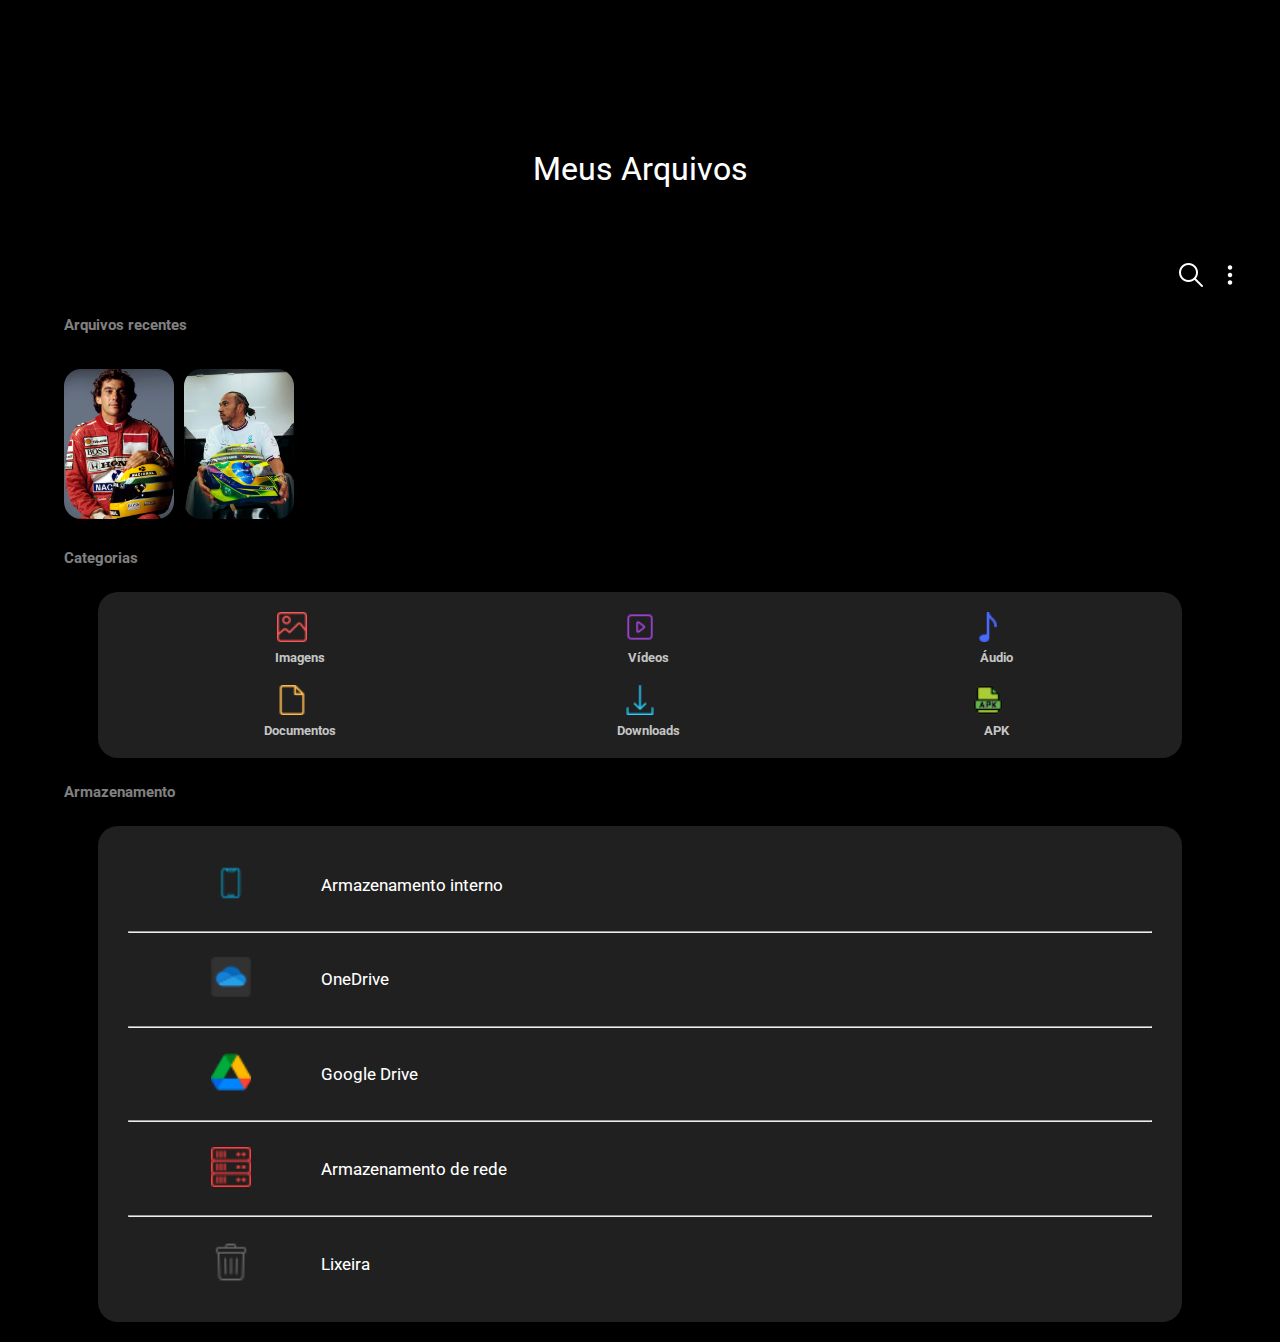
<file: html/index.html>
<!DOCTYPE html>
<html lang="en">

<head>
    <meta charset="UTF-8">
    <meta name="viewport" content="width=device-width, initial-scale=1.0">
    <title>Meus Arquivos</title>
    <link rel="stylesheet" href="../css/style.css">
    <link rel="preconnect" href="https://fonts.googleapis.com">
    <link rel="preconnect" href="https://fonts.gstatic.com" crossorigin>
    <link href="https://fonts.googleapis.com/css2?family=Roboto:ital,wght@0,100..900;1,100..900&display=swap"
        rel="stylesheet">
</head>

<body>
    <div class="titulo">
        <h1>Meus Arquivos</h1>
    </div>
    <div class="icones-topo">
        <a href="#">
            <img src="../image/lupa.png">
        </a>
        <a href="#">
            <img src="../image/tres-pontos.png">
        </a>

    </div>
    <div class="arquivos-recentes">
        <h5>Arquivos recentes</h5>
        <div class="imagens">
            <img src="../image/ayrton_senna.webp">
            <img src="../image/lewis_hamilton.webp">
        </div>
    </div>

    <div class="categorias">
        <h5>Categorias</h5>
        <div class="icones-categorias">
            <div class="categoria-item">
                <img src="../image/imagem.png" alt="">
                <h5>Imagens</h5>
            </div>
            <div class="categoria-item">
                <img src="../image/video.png" alt="">
                <h5>Vídeos</h5>
            </div>
            <div class="categoria-item">
                <img src="../image/musica.png" alt="">
                <h5>Áudio</h5>
            </div>
            <div class="categoria-item">
                <img src="../image/documento.png" alt="">
                <h5>Documentos</h5>
            </div>
            <div class="categoria-item">
                <img src="../image/download.png" alt="">
                <h5>Downloads</h5>
            </div>
            <div class="categoria-item">
                <img src="../image/apk.png" alt="">
                <h5>APK</h5>
            </div>
        </div>
    </div>
    <div class="armazenamento">
        <h5>Armazenamento</h5>
        <div class="icones-armazenamento">
            <div class="armazenamento-item">
                <div class="logo">
                    <img src="../image/smartphone.png">
                </div>
                <div class="textLogo">
                    <h5>Armazenamento interno</h5>
                </div>
            </div>
            <hr>
            <div class="armazenamento-item">
                <div class="logo">
                    <img src="../image/onedrive.png">
                </div>
                <div class="textLogo">
                    <h5>OneDrive</h5>
                </div>
            </div>
            <hr>
            <div class="armazenamento-item">
                <div class="logo">
                    <img src="../image/google-drive.png">
                </div>
                <div class="textLogo">
                    <h5>Google Drive</h5>
                </div>
            </div>
            <hr>
            <div class="armazenamento-item">
                <div class="logo">
                    <img src="../image/servidor.png">
                </div>
                <div class="textLogo">
                    <h5>Armazenamento de rede</h5>
                </div>
            </div>
            <hr>
            <div class="armazenamento-item">
                <div class="logo">
                    <img src="../image/lixeira-de-reciclagem.png">
                </div>
                <div class="textLogo">
                    <h5>Lixeira</h5>
                </div>
            </div>
        </div>
    </div>
</body>

</html>
</file>
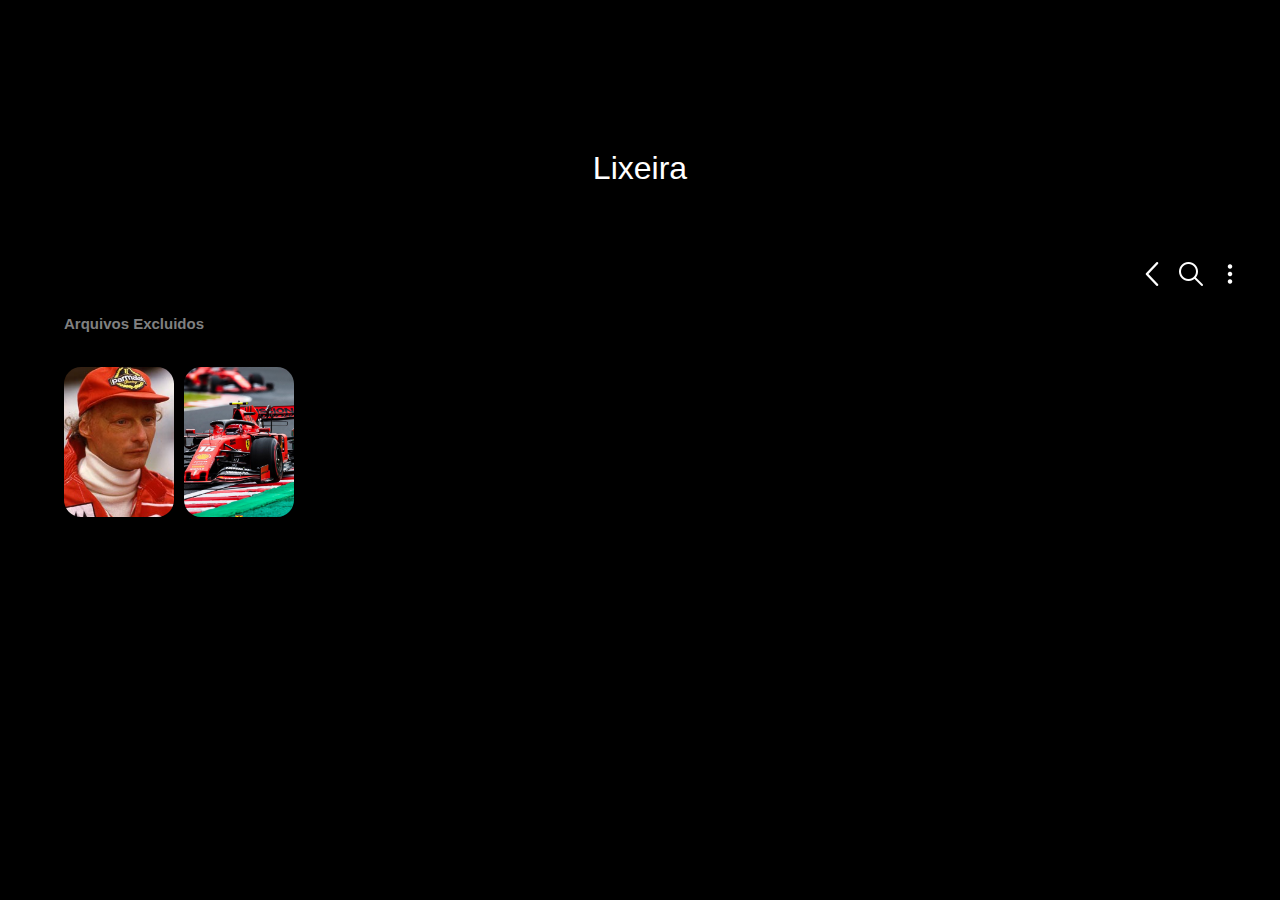
<file: html/lixeira.html>
<!DOCTYPE html>
<html lang="en">

<head>
    <meta charset="UTF-8">
    <meta name="viewport" content="width=device-width, initial-scale=1.0">
    <title>Lixeira</title>
    <link rel="stylesheet" href="../css/style.css">
</head>

<body>
    <div class="titulo">
        <h1>Lixeira</h1>
    </div>
    <div class="icones-topo">
        <a href="index.html">
            <img src="../image/seta-esquerda.png">
        </a>
        <a href="#">
            <img src="../image/lupa.png">
        </a>
        <a href="#">
            <img src="../image/tres-pontos.png">
        </a>

    </div>

    <div class="arquivos-recentes">
        <h5>Arquivos Excluidos</h5>
        <div class="imagens">
            <a href="">
                <img src="../image/niki-lauda-1984.jpg">
            </a>
            <a href="">
                <img src="../image/ferrari.jpg"> 

            </a>
        </div>
    </div>

</body>

</html>
</file>
<file: css/style.css>
body {
    background-color: black;
    margin: 0;
    padding: 0;
    font-family: 'Roboto', sans-serif;
}

.titulo {
    margin-top: 150px;
}

.titulo h1 {
    color: white;
    text-align: center;
    font-weight: 420;
}

.icones-topo {
    margin-top: 75px;
    display: flex;
    justify-content: flex-end;
    padding-right: 3%;
    gap: 15px;
}

.arquivos-recentes h5 {
    color: grey;
    padding-left: 5%;
    font-size: 15px;
}

.imagens {
    display: flex;
    justify-content: flex-start;
    gap: 10px;
    padding-left: 5%;
    padding-top: 10px;
}

.imagens img {
    height: 150px;
    width: 110px;
    border-radius: 17px;
    object-fit: cover;
}

.categorias {
    margin-top: 30px;
}

.categorias h5 {
    color: grey;
    padding-left: 5%;
    font-size: 15px;
    font-family: 'Roboto', sans-serif;
}

.icones-categorias {
    background-color: rgb(32, 32, 32);
    width: 80%;
    margin: 20px auto;
    border-radius: 20px;
    display: grid;
    grid-template-columns: repeat(3, 1fr);
    gap: 20px;
    padding: 20px 30px;
}

.categoria-item {
    display: flex;
    flex-direction: column;
    align-items: center;
    text-align: center;
    gap: 8px;
}

.categoria-item img {
    height: 30px;
    width: 30px;
}

.categoria-item h5 {
    color: rgb(197, 197, 197);
    font-size: 13px;
    margin: 0;
}


.armazenamento h5{
    color: grey;
    padding-left: 5%;
    font-size: 15px;
    font-family: 'Roboto', sans-serif;
}
.icones-armazenamento{
    background-color: rgb(32, 32, 32);
    width: 80%;
    margin: 20px auto;
    border-radius: 20px;
    grid-template-columns: repeat(3, 1fr);
    gap: 20px;
    padding: 20px 30px;
}
.armazenamento-item{
    display: flex;
    padding: 0 20px;
    gap: 20px;
    justify-content: center;
    align-items: center;
}
.armazenamento-item img{
    height: 40px;
    width: 40px;
    
}
.armazenamento-item h5{
    color: white;
    padding-left: 5%;
    font-size: 17px;
    font-family: 'Roboto', sans-serif;
    font-weight: 420;
}

.logo {
    max-width: 50px;
    width: 20%;
}

.logo img {
    object-fit: cover;
}

.textLogo {
    width: 80%;
    white-space: nowrap;
}
hr{
    padding-left: 5px;
    padding-right: 15px;
    background-color: rgb(48, 48, 48);
    margin: none;
}

a {
    text-decoration: none;
}

.aplicativos{
    margin-top: 5px;
}
.aplicativos h5{
    color: grey;
    padding-left: 5%;
    font-size: 15px;
    font-family: 'Roboto', sans-serif;
}

.opcoes-aplicativo {
    background-color: rgb(32, 32, 32);
    width: 80%;
    margin: 20px auto;
    border-radius: 20px;
    padding: 20px 30px;
    display: flex;
    justify-content: center;
    align-items: center;
}

.opcoes-aplicativo select {
    width: 100%;
    max-width: 300px;
    padding: 10px;
    border-radius: 10px;
    border: none;
    font-size: 14px;
    background-color: rgb(156, 156, 156);
    color: black;
}
</file>
